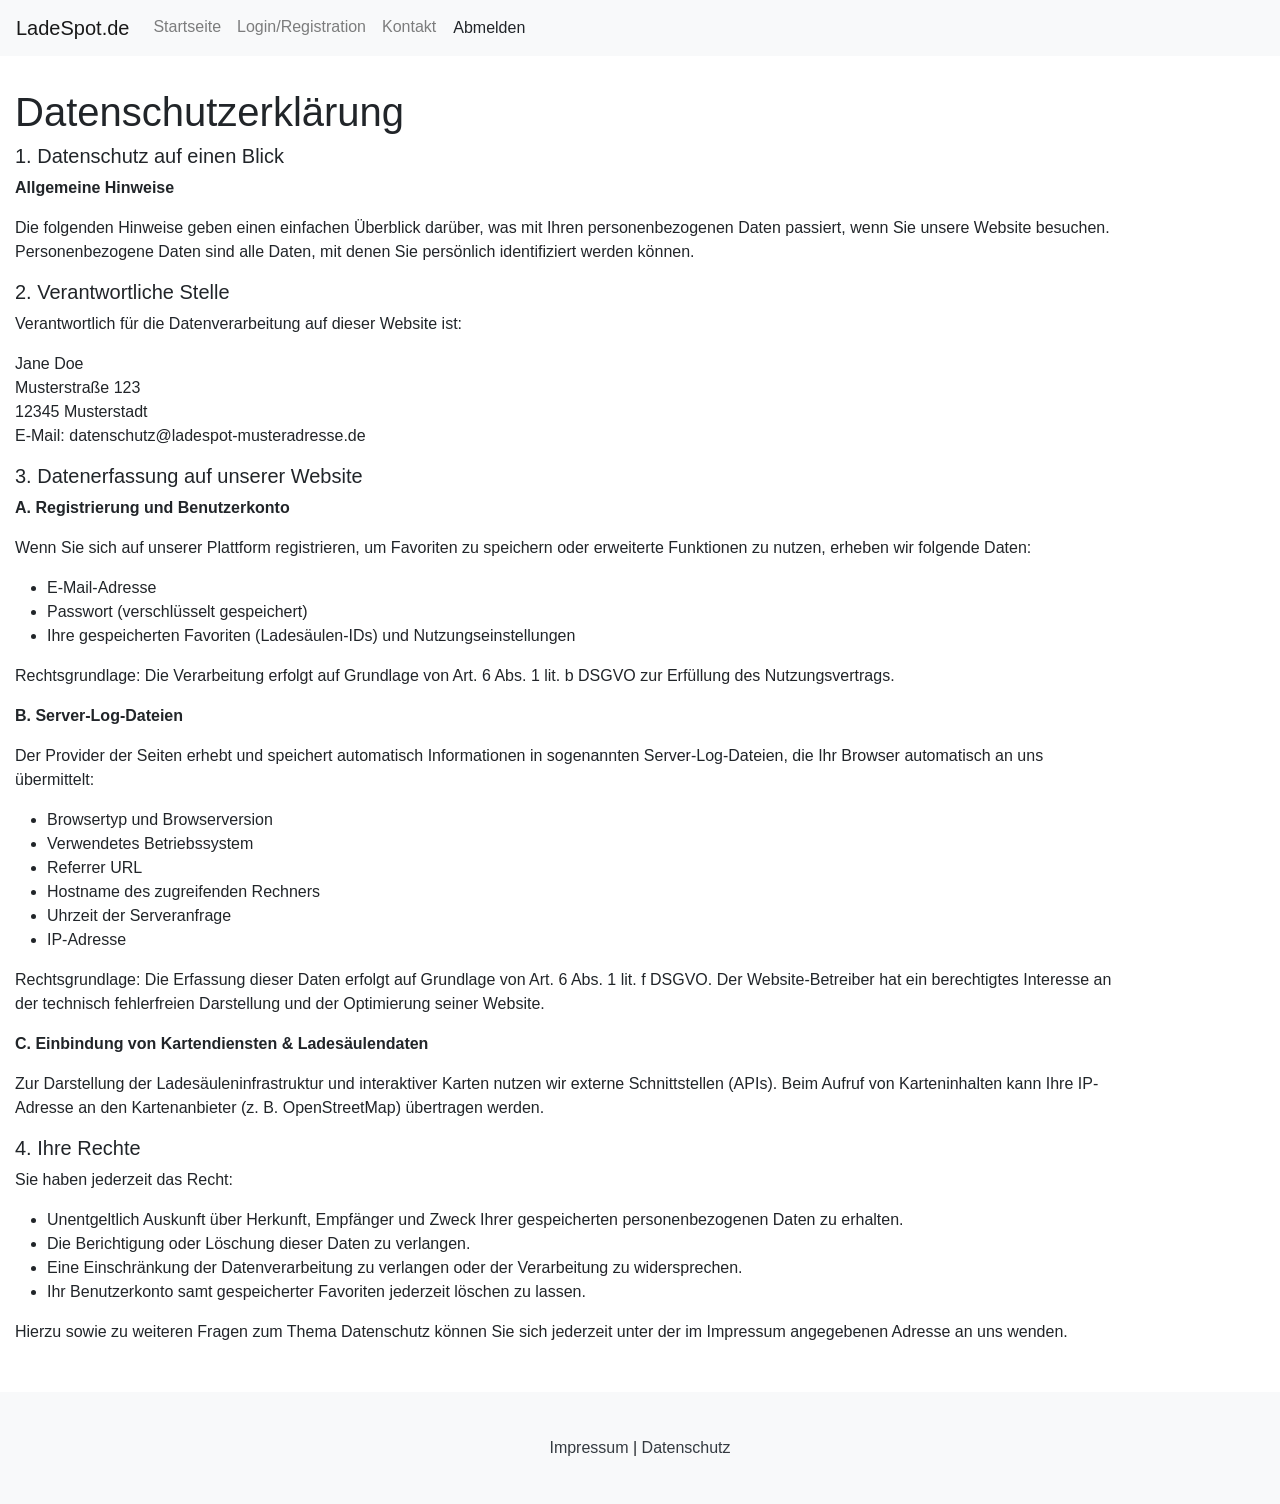
<file: datenschutz.html>
<!DOCTYPE html>
<html lang="de">
    <head>
        <meta charset="UTF-8">
        <meta name="viewport" content="width=device-width, initial-scale=1.0">
        <title>LadeSpot.de - Datenschutz</title>
        <link href="css/styles.css" rel="stylesheet">
        <script src="js/auth.js"></script>
    </head>
    <body>
        <!-- Navigation -->
        <nav class="navbar navbar-expand-lg navbar-light bg-light">
            <a class="navbar-brand" href="index.html">LadeSpot.de</a>
            <button class="navbar-toggler" type="button" data-toggle="collapse" data-target="#navbarNav"
                aria-controls="navbarNav" aria-expanded="false" aria-label="Toggle navigation">
                <span class="navbar-toggler-icon"></span>
            </button>
            <div class="collapse navbar-collapse" id="navbarNav">
                <ul class="navbar-nav">
                    <li class="nav-item">
                        <a class="nav-link" href="index.html">Startseite</a>
                    </li>
                    <li class="nav-item">
                        <a class="nav-link" href="login.html">Login/Registration</a>
                    </li>
                    <li class="nav-item">
                        <a class="nav-link" href="kontakt.html">Kontakt</a>
                    </li>
                    <li class="nav-item logout-form">
                        <button class="btn nav-link" type="submit" id="logout-button" onclick="logout(event)">Abmelden</button>
                    </li>
                </ul>
            </div>
        </nav>

        <!-- Hauptinhalt -->
        <div class="container" style="margin: 2rem 0;">
            <h1>Datenschutzerklärung</h1>

            <h5>1. Datenschutz auf einen Blick</h5>
            <p><strong>Allgemeine Hinweise</strong></p>
            <p>Die folgenden Hinweise geben einen einfachen Überblick darüber, was mit Ihren personenbezogenen Daten passiert, wenn Sie unsere Website besuchen. Personenbezogene Daten sind alle Daten, mit denen Sie persönlich identifiziert werden können.</p>

            <h5>2. Verantwortliche Stelle</h5>
            <p>Verantwortlich für die Datenverarbeitung auf dieser Website ist:</p>
            <p>
                Jane Doe<br>
                Musterstraße 123<br>
                12345 Musterstadt<br>
                E-Mail: datenschutz@ladespot-musteradresse.de
            </p>

            <h5>3. Datenerfassung auf unserer Website</h5>

            <p><strong>A. Registrierung und Benutzerkonto</strong></p>
            <p>Wenn Sie sich auf unserer Plattform registrieren, um Favoriten zu speichern oder erweiterte Funktionen zu nutzen, erheben wir folgende Daten:</p>
            <ul>
                <li>E-Mail-Adresse</li>
                <li>Passwort (verschlüsselt gespeichert)</li>
                <li>Ihre gespeicherten Favoriten (Ladesäulen-IDs) und Nutzungseinstellungen</li>
            </ul>
            <p>Rechtsgrundlage: Die Verarbeitung erfolgt auf Grundlage von Art. 6 Abs. 1 lit. b DSGVO zur Erfüllung des Nutzungsvertrags.</p>

            <p><strong>B. Server-Log-Dateien</strong></p>
            <p>Der Provider der Seiten erhebt und speichert automatisch Informationen in sogenannten Server-Log-Dateien, die Ihr Browser automatisch an uns übermittelt:</p>
            <ul>
                <li>Browsertyp und Browserversion</li>
                <li>Verwendetes Betriebssystem</li>
                <li>Referrer URL</li>
                <li>Hostname des zugreifenden Rechners</li>
                <li>Uhrzeit der Serveranfrage</li>
                <li>IP-Adresse</li>
            </ul>
            <p>Rechtsgrundlage: Die Erfassung dieser Daten erfolgt auf Grundlage von Art. 6 Abs. 1 lit. f DSGVO. Der Website-Betreiber hat ein berechtigtes Interesse an der technisch fehlerfreien Darstellung und der Optimierung seiner Website.</p>

            <p><strong>C. Einbindung von Kartendiensten & Ladesäulendaten</strong></p>
            <p>Zur Darstellung der Ladesäuleninfrastruktur und interaktiver Karten nutzen wir externe Schnittstellen (APIs). Beim Aufruf von Karteninhalten kann Ihre IP-Adresse an den Kartenanbieter (z. B. OpenStreetMap) übertragen werden.</p>

            <h5>4. Ihre Rechte</h5>
            <p>Sie haben jederzeit das Recht:</p>
            <ul>
                <li>Unentgeltlich Auskunft über Herkunft, Empfänger und Zweck Ihrer gespeicherten personenbezogenen Daten zu erhalten.</li>
                <li>Die Berichtigung oder Löschung dieser Daten zu verlangen.</li>
                <li>Eine Einschränkung der Datenverarbeitung zu verlangen oder der Verarbeitung zu widersprechen.</li>
                <li>Ihr Benutzerkonto samt gespeicherter Favoriten jederzeit löschen zu lassen.</li>
            </ul>
            <p>Hierzu sowie zu weiteren Fragen zum Thema Datenschutz können Sie sich jederzeit unter der im Impressum angegebenen Adresse an uns wenden.</p>
        </div>

        <!-- Footer -->
        <footer>
            <div class="container p-4">
                <div class="text-center">
                    <a href="impressum.html" id="openImpressum" class="text-dark">Impressum</a> |
                    <a href="datenschutz.html" id="openDatenschutz" class="text-dark">Datenschutz</a>
                </div>
            </div>
        </footer>
    </body>
    <script>
        const logoutBtn = document.getElementById("logout-button");

        if (!Auth.isLoggedIn()) {
            logoutBtn.classList.add("display-none");
        }

        document.querySelectorAll('[data-toggle="collapse"]').forEach(
            function (btn) {
                btn.addEventListener('click', function () {
                    const target = document.querySelector(this.getAttribute('data-target'));
                    if (target) target.classList.toggle('show');
                });
            }
        );
    </script>
</html>
</file>
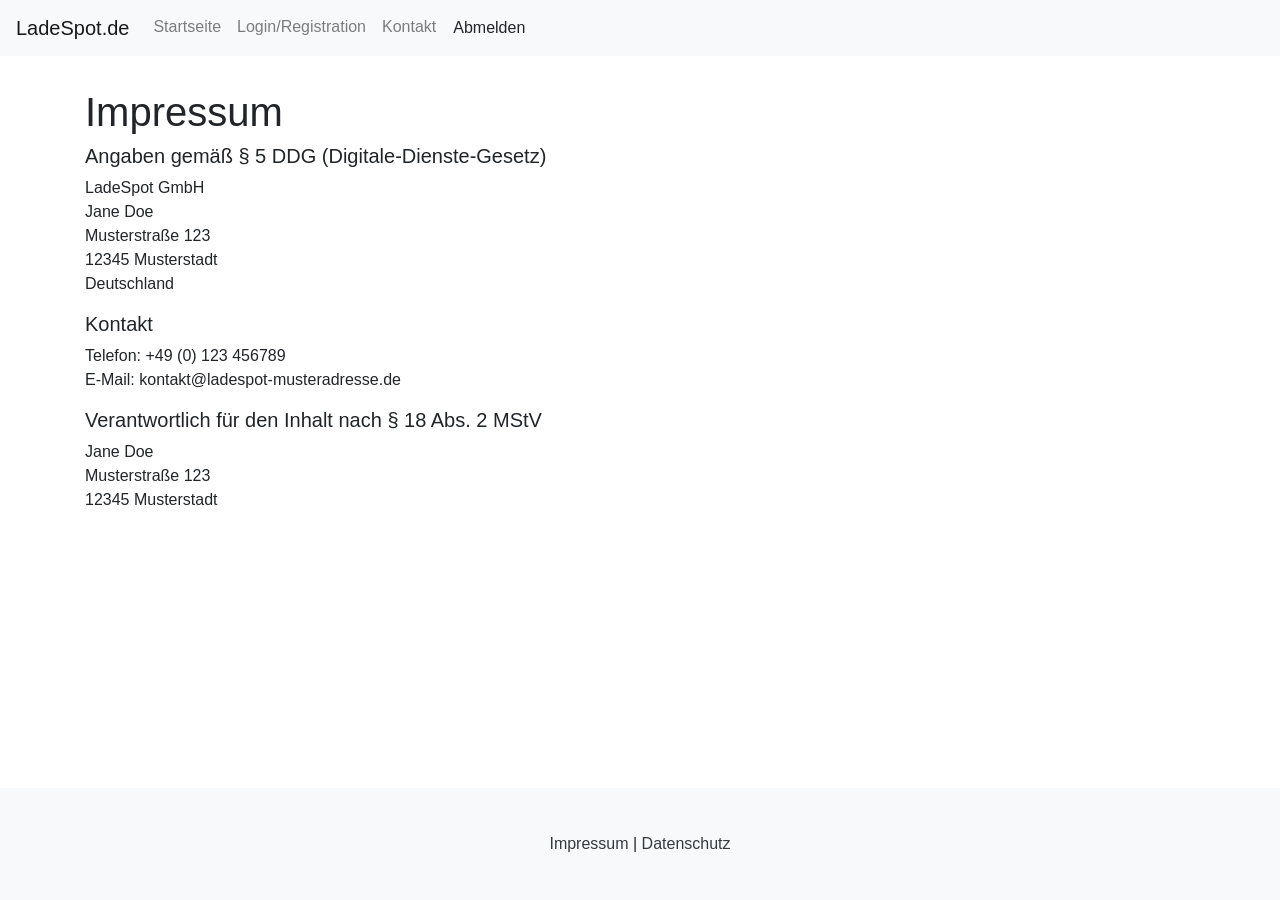
<file: impressum.html>
<!DOCTYPE html>
<html lang="de">
    <head>
        <meta charset="UTF-8">
        <meta name="viewport" content="width=device-width, initial-scale=1.0">
        <title>LadeSpot.de - Impressum</title>
        <link href="css/styles.css" rel="stylesheet">
        <script src="js/auth.js"></script>
    </head>
    <body>
        <!-- Navigation -->
        <nav class="navbar navbar-expand-lg navbar-light bg-light">
            <a class="navbar-brand" href="index.html">LadeSpot.de</a>
            <button class="navbar-toggler" type="button" data-toggle="collapse" data-target="#navbarNav"
                aria-controls="navbarNav" aria-expanded="false" aria-label="Toggle navigation">
                <span class="navbar-toggler-icon"></span>
            </button>
            <div class="collapse navbar-collapse" id="navbarNav">
                <ul class="navbar-nav">
                    <li class="nav-item">
                        <a class="nav-link" href="index.html">Startseite</a>
                    </li>
                    <li class="nav-item">
                        <a class="nav-link" href="login.html">Login/Registration</a>
                    </li>
                    <li class="nav-item">
                        <a class="nav-link" href="kontakt.html">Kontakt</a>
                    </li>
                    <li class="nav-item logout-form">
                        <button class="btn nav-link" type="submit" id="logout-button" onclick="logout(event)">Abmelden</button>
                    </li>
                </ul>
            </div>
        </nav>

        <!-- Hauptinhalt -->
        <div class="container" style="margin-top: 2rem;">
            <h1>Impressum</h1>
            
            <h5>Angaben gemäß § 5 DDG (Digitale-Dienste-Gesetz)</h5>
            <p>
                LadeSpot GmbH<br>
                Jane Doe<br>
                Musterstraße 123<br>
                12345 Musterstadt<br>
                Deutschland
            </p>

            <h5>Kontakt</h5>
            <p>
                Telefon: +49 (0) 123 456789<br>
                E-Mail: kontakt@ladespot-musteradresse.de
            </p>

            <h5>Verantwortlich für den Inhalt nach § 18 Abs. 2 MStV</h5>
            <p>
                Jane Doe<br>
                Musterstraße 123<br>
                12345 Musterstadt
            </p>
        </div>



        <!-- Footer -->
        <footer>
            <div class="container p-4">
                <div class="text-center">
                    <a href="impressum.html" id="openImpressum" class="text-dark">Impressum</a> |
                    <a href="datenschutz.html" id="openDatenschutz" class="text-dark">Datenschutz</a>
                </div>
            </div>
        </footer>
    </body>
    <script>
        const logoutBtn = document.getElementById("logout-button");

        if (!Auth.isLoggedIn()) {
            logoutBtn.classList.add("display-none");
        }

        // Navigations-Collapse 
        document.querySelectorAll('[data-toggle="collapse"]').forEach(
            function (btn) {
                btn.addEventListener('click', function () {
                    const target = document.querySelector(this.getAttribute('data-target'));
                    if (target) target.classList.toggle('show');
                });
            }
        );
    </script>
</html>
</file>
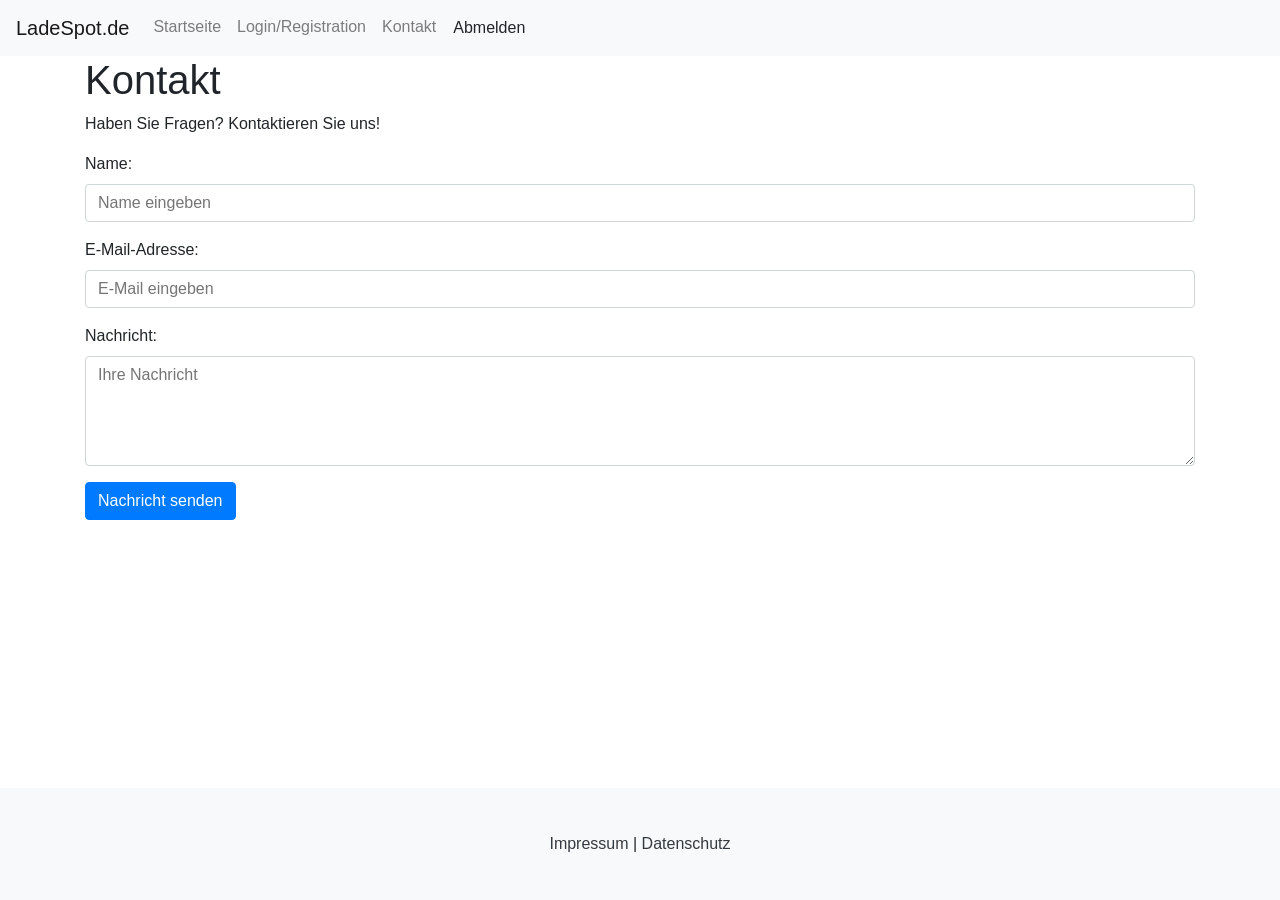
<file: kontakt.html>
<!DOCTYPE html>
<html lang="de">
    <head>
        <meta charset="UTF-8">
        <meta name="viewport" content="width=device-width, initial-scale=1.0">
        <title>LadeSpot.de - Kontakt</title>
        <link href="css/styles.css" rel="stylesheet">
        <script src="js/auth.js"></script>
    </head>
    <body>
        <!-- Navigation -->
        <nav class="navbar navbar-expand-lg navbar-light bg-light">
            <a class="navbar-brand" href="index.html">LadeSpot.de</a>
            <button class="navbar-toggler" type="button" data-toggle="collapse" data-target="#navbarNav"
                aria-controls="navbarNav" aria-expanded="false" aria-label="Toggle navigation">
                <span class="navbar-toggler-icon"></span>
            </button>
            <div class="collapse navbar-collapse" id="navbarNav">
                <ul class="navbar-nav">
                    <li class="nav-item">
                        <a class="nav-link" href="index.html">Startseite</a>
                    </li>
                    <li class="nav-item">
                        <a class="nav-link" href="login.html">Login/Registration</a>
                    </li>
                    <li class="nav-item">
                        <a class="nav-link active" href="kontakt.html">Kontakt</a>
                    </li>
                    <li class="nav-item logout-form">
                        <button class="btn nav-link" type="submit" id="logout-button" onclick="logout(event)">Abmelden</button>
                    </li>
                </ul>
            </div>
        </nav>

        <!-- Hauptinhalt -->
        <div id="kontakt" class="container content active">
            <h1>Kontakt</h1>
            <p>Haben Sie Fragen? Kontaktieren Sie uns!</p>
            <form>
                <div class="form-group">
                    <label for="name">Name:</label>
                    <input type="text" class="form-control" id="name" placeholder="Name eingeben">
                </div>
                <div class="form-group">
                    <label for="email">E-Mail-Adresse:</label>
                    <input type="email" class="form-control" id="email" placeholder="E-Mail eingeben">
                </div>
                <div class="form-group">
                    <label for="message">Nachricht:</label>
                    <textarea class="form-control" id="message" rows="4" placeholder="Ihre Nachricht"></textarea>
                </div>
                <button type="submit" class="btn btn-primary">Nachricht senden</button>
            </form>
        </div>
   
        <!-- Footer -->
        <footer>
            <div class="container p-4">
                <div class="text-center">
                    <a href="impressum.html" id="openImpressum" class="text-dark">Impressum</a> |
                    <a href="datenschutz.html" id="openDatenschutz" class="text-dark">Datenschutz</a>
                </div>
            </div>
        </footer>

    </body>
    <script>
        const logoutBtn = document.getElementById("logout-button");

        if (!Auth.isLoggedIn()) {
            logoutBtn.classList.add("display-none");
        }

        // Navigations-Collapse 
        document.querySelectorAll('[data-toggle="collapse"]').forEach(
            function (btn) {
                btn.addEventListener('click', function () {
                    const target = document.querySelector(this.getAttribute('data-target'));
                     if (target) target.classList.toggle('show');
                });
            }
        );
    </script>
</html>
</file>
<file: css/styles.css>
/* ===== Reset & Basis ===== */
*, *::before, *::after { box-sizing: border-box; }

html, body { height: 100%; margin: 0; }

body {
    display: flex;
    flex-direction: column;
    font-family: -apple-system, BlinkMacSystemFont, "Segoe UI", Roboto,
                 "Helvetica Neue", Arial, sans-serif;
    font-size: 1rem;
    line-height: 1.5;
    color: #212529;
    background-color: #fff;
}

/* ===== Container ===== */
.container {
    flex: 1;
    width: 100%;
    padding: 0 15px;
    margin-inline: auto;
}
@media (min-width: 576px)  { .container { max-width: 540px; } }
@media (min-width: 768px)  { .container { max-width: 720px; } }
@media (min-width: 992px)  { .container { max-width: 960px; } }
@media (min-width: 1200px) { .container { max-width: 1140px; } }

/* ===== Typografie ===== */
h1, h5 { margin: 0 0 .5rem; font-weight: 500; line-height: 1.2; }
h1 { font-size: 2.5rem; }
h5 { font-size: 1.25rem; }

p  { margin: 0 0 1rem; }
ul { margin: 0 0 1rem; padding-left: 2rem; }

a { color: #007bff; text-decoration: none; }
a:hover { color: #0056b3; text-decoration: underline; }

/* ===== Hilfsklassen ===== */
.text-dark { color: #343a40 !important; }
a.text-dark:hover, a.text-dark:focus { color: #121416 !important; }
.text-center { text-align: center !important; }
.p-4 { padding: 1.5rem !important; }
.mt-3 { margin-top: 1rem !important; }
.display-none { display: none; }

span#login-error-box { color: red; }

/* ===== Content-Sichtbarkeit ===== */
.content { display: none; }
.content.active { display: block; }

/* Inline-Style-Ersatz für Impressum / Datenschutz */
.container.mt-2 { margin-top: 2rem; }
.container.my-2 { margin: 2rem 0; }

/* ===== Footer ===== */
footer { background-color: #f8f9fa; padding: 20px; text-align: center; }

/* ===== Navbar ===== */
.navbar {
    display: flex;
    flex-wrap: wrap;
    align-items: center;
    justify-content: space-between;
    padding: .5rem 1rem;
    background-color: #f8f9fa;
}

.navbar-brand {
    padding: .3125rem 0;
    margin-right: 1rem;
    font-size: 1.25rem;
    white-space: nowrap;
    color: rgba(0,0,0,.9);
}
.navbar-brand:hover,
.navbar-brand:focus { color: rgba(0,0,0,.9); text-decoration: none; }

.navbar-toggler {
    padding: .25rem .75rem;
    font-size: 1.25rem;
    line-height: 1;
    background: transparent;
    border: 1px solid rgba(0,0,0,.1);
    border-radius: .25rem;
    cursor: pointer;
}
.navbar-toggler-icon {
    display: inline-block;
    width: 1.5em;
    height: 1.5em;
    vertical-align: middle;
    background: no-repeat center/100% 100%
        url("data:image/svg+xml,%3csvg xmlns='http://www.w3.org/2000/svg' width='30' height='30' viewBox='0 0 30 30'%3e%3cpath stroke='rgba(0,0,0,0.5)' stroke-linecap='round' stroke-width='2' d='M4 7h22M4 15h22M4 23h22'/%3e%3c/svg%3e");
}

.collapse:not(.show) { display: none; }
.navbar-collapse { flex-basis: 100%; flex-grow: 1; }

.navbar-nav {
    display: flex;
    flex-direction: column;
    width: 100%;
    padding-left: 0;
    margin: 0;
    list-style: none;
}

.nav-link { display: block; padding: .5rem 0; color: rgba(0,0,0,.5); }
.nav-link:hover, .nav-link:focus { color: rgba(0,0,0,.7); text-decoration: none; }
.nav-item.active > .nav-link { color: rgba(0,0,0,.9); }

@media (min-width: 992px) {
    .navbar-expand-lg { flex-flow: row nowrap; justify-content: flex-start; }
    .navbar-expand-lg .navbar-toggler { display: none; }
    .navbar-expand-lg .navbar-collapse { display: flex !important; flex-basis: auto; }
    .navbar-expand-lg .navbar-nav { flex-direction: row; }
    .navbar-expand-lg .navbar-nav .nav-link { padding: 0 .5rem; }
}

/* ===== Buttons ===== */
.btn {
    display: inline-block;
    padding: .375rem .75rem;
    font: inherit;
    font-size: 1rem;
    line-height: 1.5;
    color: #212529;
    text-align: center;
    background: transparent;
    border: 1px solid transparent;
    border-radius: .25rem;
    cursor: pointer;
    transition: background-color .15s, border-color .15s, color .15s;
}

.btn-primary {
    color: #fff;
    background-color: #007bff;
    border-color: #007bff;
}
.btn-primary:hover {
    color: #fff;
    background-color: #0069d9;
    border-color: #0062cc;
}

/* ===== Formulare (Kontakt-Seite) ===== */
.form-group { margin-bottom: 1rem; }

label {
    display: inline-block;
    margin-bottom: .5rem;
}

.form-control {
    display: block;
    width: 100%;
    height: calc(1.5em + .75rem + 2px);
    padding: .375rem .75rem;
    font: inherit;
    font-size: 1rem;
    line-height: 1.5;
    color: #495057;
    background-color: #fff;
    border: 1px solid #ced4da;
    border-radius: .25rem;
    transition: border-color .15s, box-shadow .15s;
}
.form-control:focus {
    border-color: #80bdff;
    outline: 0;
    box-shadow: 0 0 0 .2rem rgba(0,123,255,.25);
}

textarea.form-control {
    height: auto;
    resize: vertical;
}
</file>
